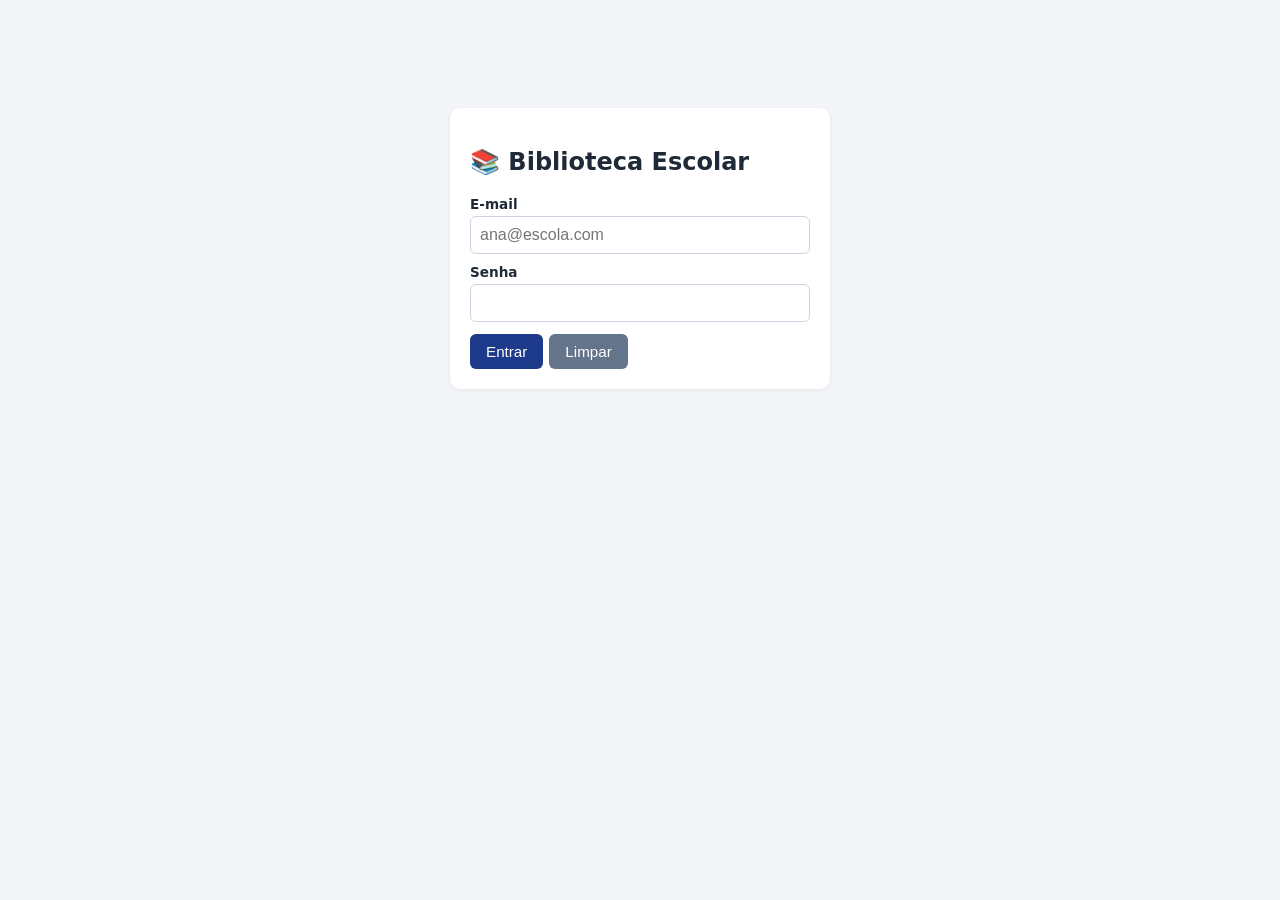
<file: login.html>
<!DOCTYPE html><html lang="pt-BR"><head><meta charset="UTF-8"><meta name="viewport" content="width=device-width,initial-scale=1">
<title>Login - Biblioteca</title><link rel="stylesheet" href="style.css"></head><body>
<div class="login card"><h2>📚 Biblioteca Escolar</h2>
<form id="f" novalidate>
<label for="email">E-mail</label><input id="email" type="email" placeholder="ana@escola.com">
<label for="senha">Senha</label><input id="senha" type="password">
<button type="submit">Entrar</button><button type="button" class="sec" id="limpar">Limpar</button>
</form><div id="msg" class="msg"></div></div>
<script src="app.js"></script>
<script>
const f = document.getElementById('f');
f.onsubmit = async e => {
  e.preventDefault();
  const email = f.email.value.trim(), senha = f.senha.value;
  if (!email || !senha) return msg('Preencha o e-mail e a senha.');
  if (!/^\S+@\S+\.\S+$/.test(email)) return msg('Informe um e-mail válido.');
  try { await api('/api/login', 'POST', { email, senha }); location.href = 'index.html'; }
  catch (err) { msg(err.message); }
};
document.getElementById('limpar').onclick = () => { f.reset(); document.getElementById('msg').className = 'msg'; f.email.focus(); };
</script></body></html>
</file>
<file: style.css>
*{box-sizing:border-box}body{margin:0;font-family:system-ui,sans-serif;background:#f3f5f9;color:#1f2937}
nav{background:#1e3a8a;display:flex;align-items:center;gap:6px;padding:0 20px}
nav strong{color:#fff;margin-right:auto;padding:14px 0}
nav a{color:#dbeafe;text-decoration:none;padding:14px 12px}nav a:hover,nav a.on{background:#2548b8;color:#fff}
main{max-width:980px;margin:24px auto;padding:0 16px}
.card{background:#fff;border-radius:10px;padding:20px;box-shadow:0 1px 4px #0001;margin-bottom:20px}
.grid{display:grid;grid-template-columns:repeat(auto-fit,minmax(200px,1fr));gap:16px}
.stat{background:#fff;border-radius:10px;padding:20px;box-shadow:0 1px 4px #0001}
.stat b{display:block;font-size:2rem;color:#1e3a8a}
label{display:block;font-size:.85rem;font-weight:600;margin:10px 0 4px}
input,select{width:100%;padding:9px;border:1px solid #cbd5e1;border-radius:6px;font-size:1rem}
.row{display:grid;grid-template-columns:repeat(auto-fit,minmax(200px,1fr));gap:0 14px}
button{padding:9px 16px;border:0;border-radius:6px;background:#1e3a8a;color:#fff;cursor:pointer;font-size:.95rem;margin:12px 6px 0 0}
button.sec{background:#64748b}button.del{background:#b91c1c}button.sm{margin:0 4px 0 0;padding:5px 10px;font-size:.8rem}
table{width:100%;border-collapse:collapse}th,td{text-align:left;padding:9px;border-bottom:1px solid #e5e7eb;font-size:.92rem}
th{background:#eef2ff}.msg{margin-top:12px;padding:10px;border-radius:6px;display:none}
.msg.err{display:block;background:#fee2e2;color:#991b1b}.msg.ok{display:block;background:#dcfce7;color:#166534}
.login{max-width:380px;margin:12vh auto}
</file>
